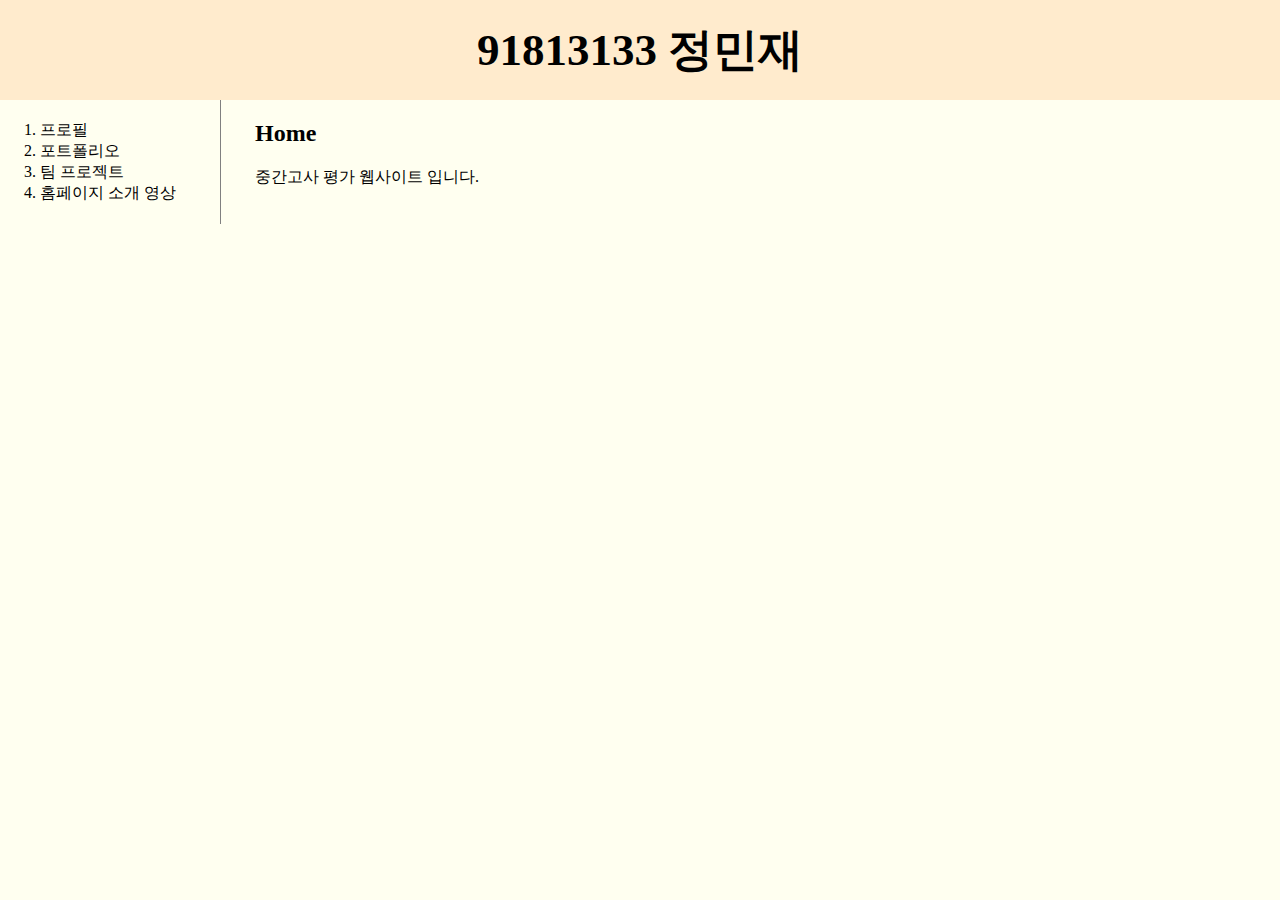
<file: index.html>
<!DOCTYPE html>
<html>
  <head>
    <title></title>
    <meta charset="utf-8" />
    <link rel="stylesheet" href="style.css" />
  </head>

  <body>
    <h1><a href="index.html">91813133 정민재</a></h1>

    <div id="grid">
      <ol>
        <li><a href="1.html">프로필</a></li>
        <li><a href="2.html">포트폴리오</a></li>
        <li><a href="3.html">팀 프로젝트</a></li>
        <li><a href="4.html">홈페이지 소개 영상</a></li>
      </ol>

      <div id="article">
        <h2>Home</h2>
        <p>중간고사 평가 웹사이트 입니다.</p>
      </div>
    </div>
  </body>
</html>
</file>
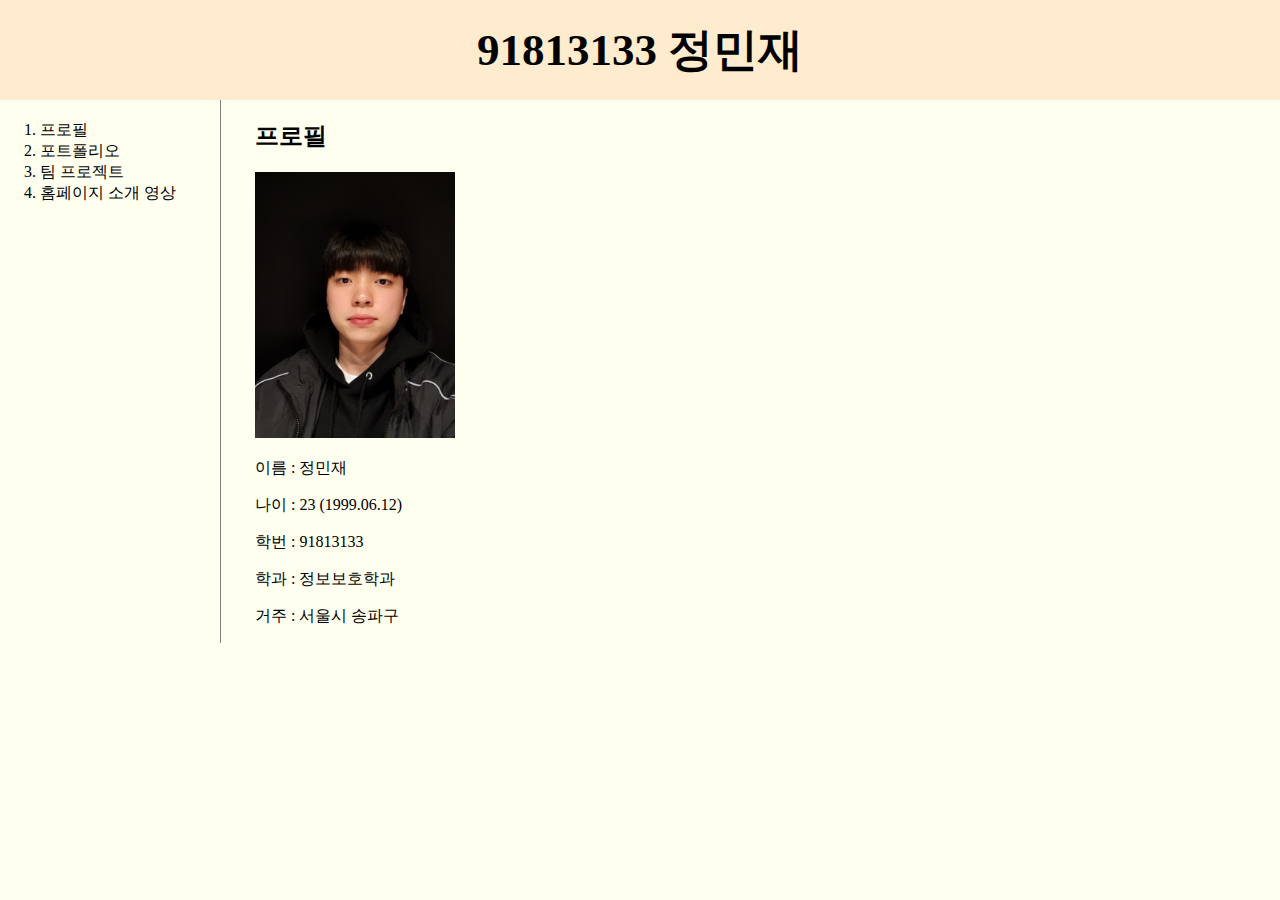
<file: 1.html>
<!DOCTYPE html>
<html>
  <head>
    <title>1</title>
    <meta charset="utf-8" />
    <link rel="stylesheet" href="style.css" />
  </head>

  <body>
    <h1><a href="index.html">91813133 정민재</a></h1>
    <div id="grid">
      <ol>
        <li><a href="1.html">프로필</a></li>
        <li><a href="2.html">포트폴리오</a></li>
        <li><a href="3.html">팀 프로젝트</a></li>
        <li><a href="4.html">홈페이지 소개 영상</a></li>
      </ol>
      <div id="article">
        <h2>프로필</h2>
        <img src="jmj.jpg" width="200" />
        <p>이름 : 정민재</p>
        <p>나이 : 23 (1999.06.12)</p>
        <p>학번 : 91813133</p>
        <p>학과 : 정보보호학과</p>
        <p>거주 : 서울시 송파구</p>
      </div>
    </div>
  </body>
</html>
</file>
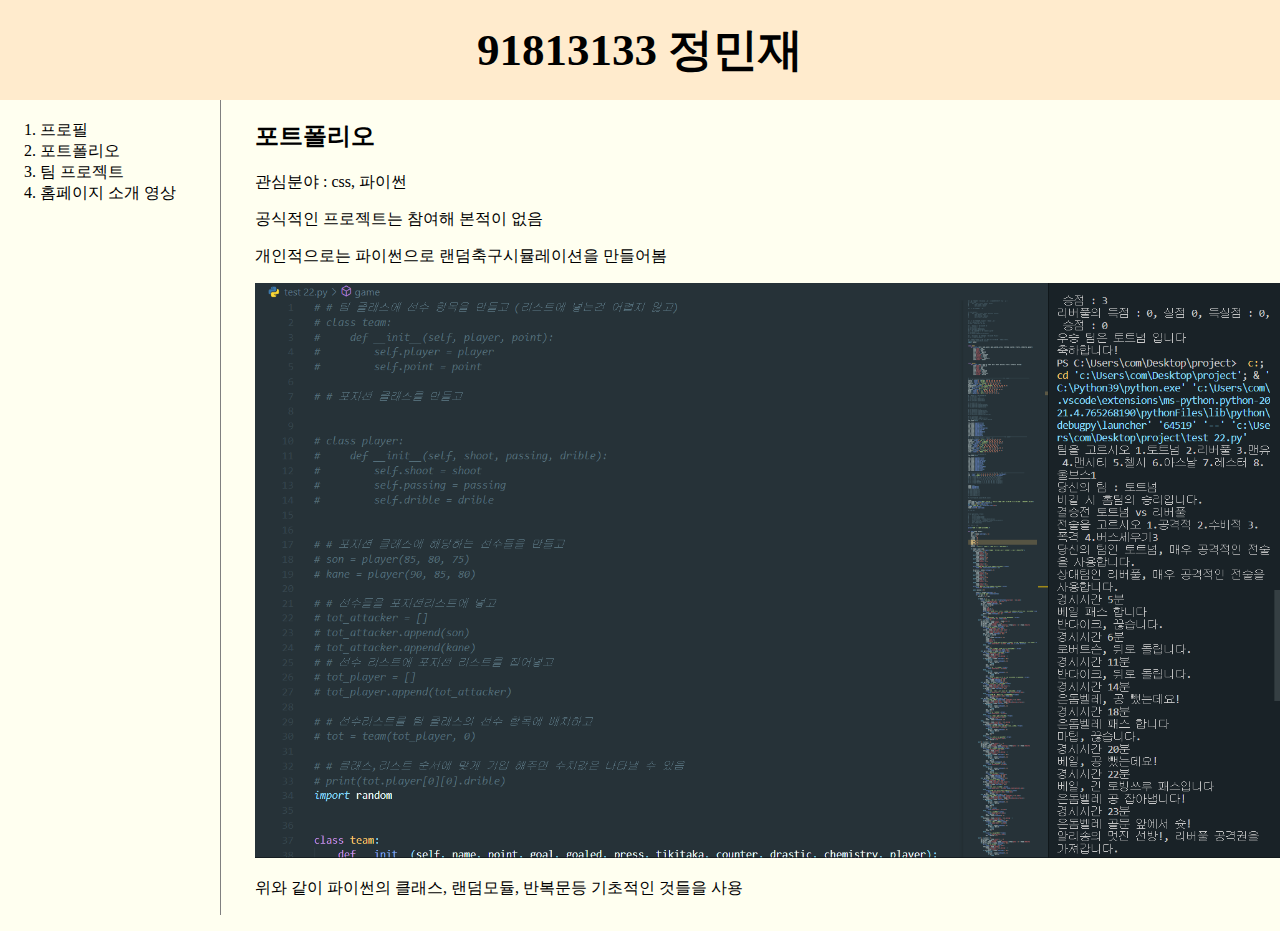
<file: 2.html>
<!DOCTYPE html>
<html>
  <head>
    <title>2</title>
    <meta charset="utf-8" />
    <link rel="stylesheet" href="style.css" />
  </head>

  <body>
    <h1><a href="index.html">91813133 정민재</a></h1>
    <div id="grid">
      <ol>
        <li><a href="1.html">프로필</a></li>
        <li><a href="2.html">포트폴리오</a></li>
        <li><a href="3.html">팀 프로젝트</a></li>
        <li><a href="4.html">홈페이지 소개 영상</a></li>
      </ol>

      <div id="article">
        <h2>포트폴리오</h2>
        <p>관심분야 : css, 파이썬</p>
        <p>공식적인 프로젝트는 참여해 본적이 없음</p>
        <p>개인적으로는 파이썬으로 랜덤축구시뮬레이션을 만들어봄</p>
        <img src="tpl.png" width="100%" />
        <p>
          위와 같이 파이썬의 클래스, 랜덤모듈, 반복문등 기초적인 것들을 사용
        </p>
      </div>
    </div>

    <p></p>
  </body>
</html>
</file>
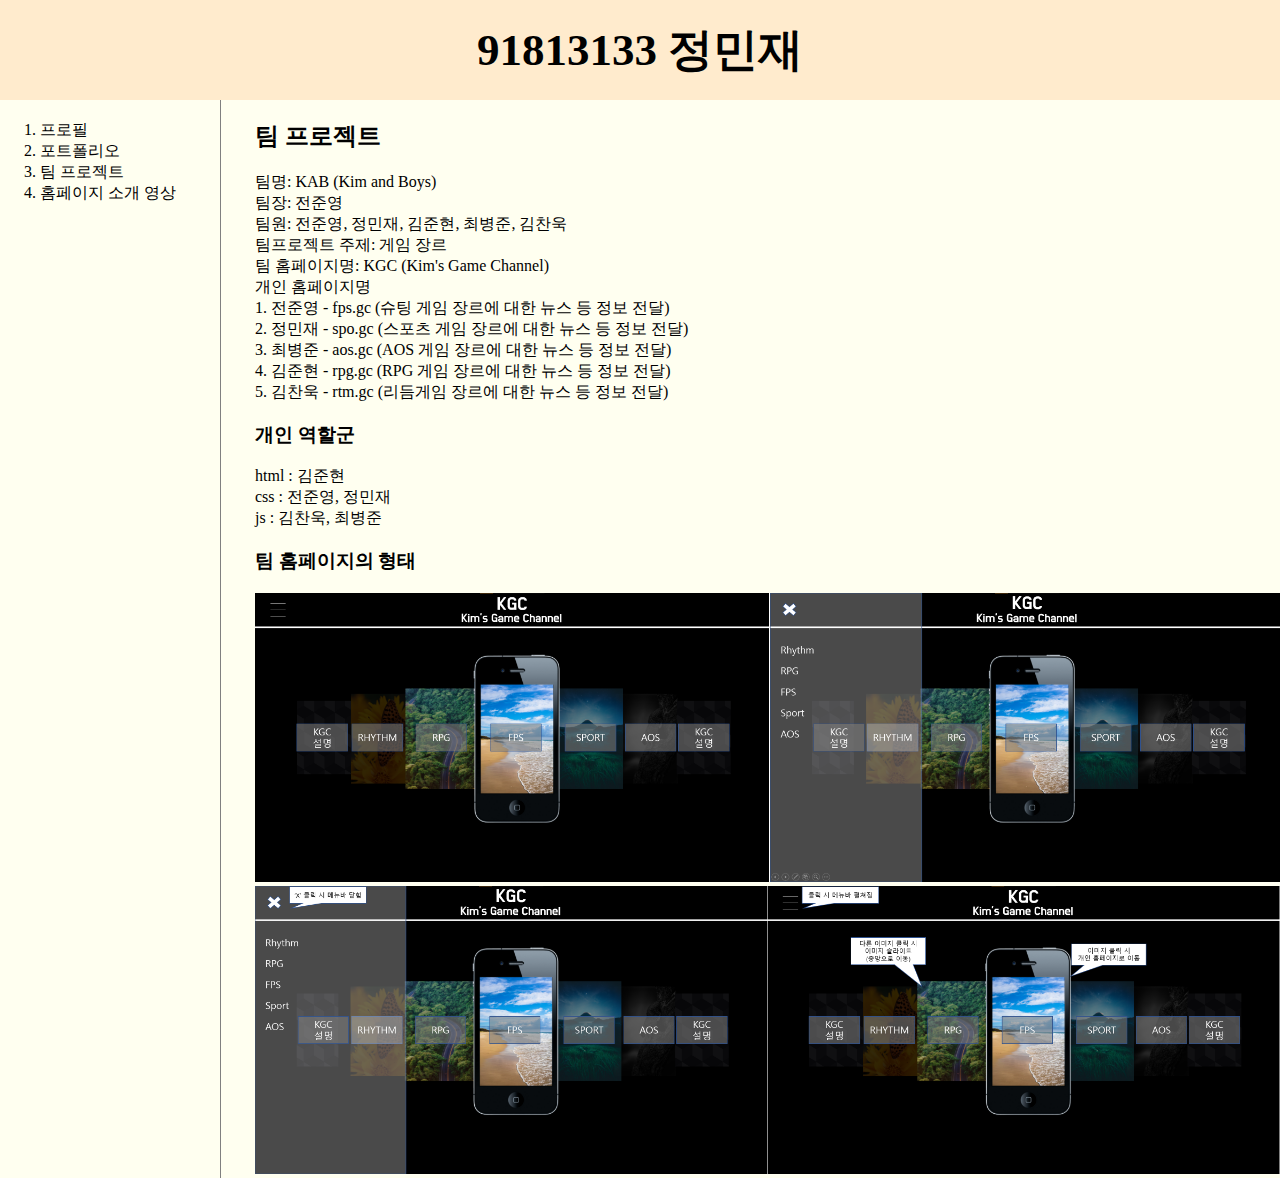
<file: 3.html>
<!DOCTYPE html>
<html>
  <head>
    <title>3</title>
    <meta charset="utf-8" />
    <link rel="stylesheet" href="style.css" />
  </head>

  <body>
    <h1><a href="index.html">91813133 정민재</a></h1>
    <div id="grid">
      <ol>
        <li><a href="1.html">프로필</a></li>
        <li><a href="2.html">포트폴리오</a></li>
        <li><a href="3.html">팀 프로젝트</a></li>
        <li><a href="4.html">홈페이지 소개 영상</a></li>
      </ol>

      <div id="article">
        <h2>팀 프로젝트</h2>
        <p>
          팀명: KAB (Kim and Boys)<br />
          팀장: 전준영<br />
          팀원: 전준영, 정민재, 김준현, 최병준, 김찬욱<br />
          팀프로젝트 주제: 게임 장르<br />
          팀 홈페이지명: KGC (Kim's Game Channel)<br />
          개인 홈페이지명<br />
          1. 전준영 - fps.gc (슈팅 게임 장르에 대한 뉴스 등 정보 전달)<br />
          2. 정민재 - spo.gc (스포츠 게임 장르에 대한 뉴스 등 정보 전달)<br />
          3. 최병준 - aos.gc (AOS 게임 장르에 대한 뉴스 등 정보 전달)<br />
          4. 김준현 - rpg.gc (RPG 게임 장르에 대한 뉴스 등 정보 전달)<br />
          5. 김찬욱 - rtm.gc (리듬게임 장르에 대한 뉴스 등 정보 전달)
        </p>
        <h3>개인 역할군</h3>
        <p>
          html : 김준현<br />
          css : 전준영, 정민재<br />
          js : 김찬욱, 최병준
        </p>
        <h3>팀 홈페이지의 형태</h3>
        <img src="kgc 1.png" width="100%" />
        <img src="kgc 2.png" width="100%" />
      </div>
    </div>
  </body>
</html>
</file>
<file: style.css>
body {
  margin: 0px;
  background-color: ivory;
}
h1 {
  background-color: blanchedalmond;
  font-size: 45px;
  text-align: center;
  margin: 0px;
  padding: 20px;
}
a {
  color: black;
  text-decoration: none;
}
ol {
  border-right: 1px solid gray;
  width: 160px;
  margin: 0px;
  padding: 20px;
  padding-left: 40px;
  background-color: ivory;
}

#grid {
  display: grid;
  grid-template-columns: 250px 2fr;
}
#grid ol {
  padding-left: 40px;
}
#grid #article {
  padding-left: 5px;
}
#grid #article {
  padding-left: 5px;
}
@media (max-width: 800px) {
  h1 {
    font-size: 40px;
    border-bottom: none;
  }
  ol {
    border-right: none;
  }
  #grid {
    display: block;
  }
}
</file>
